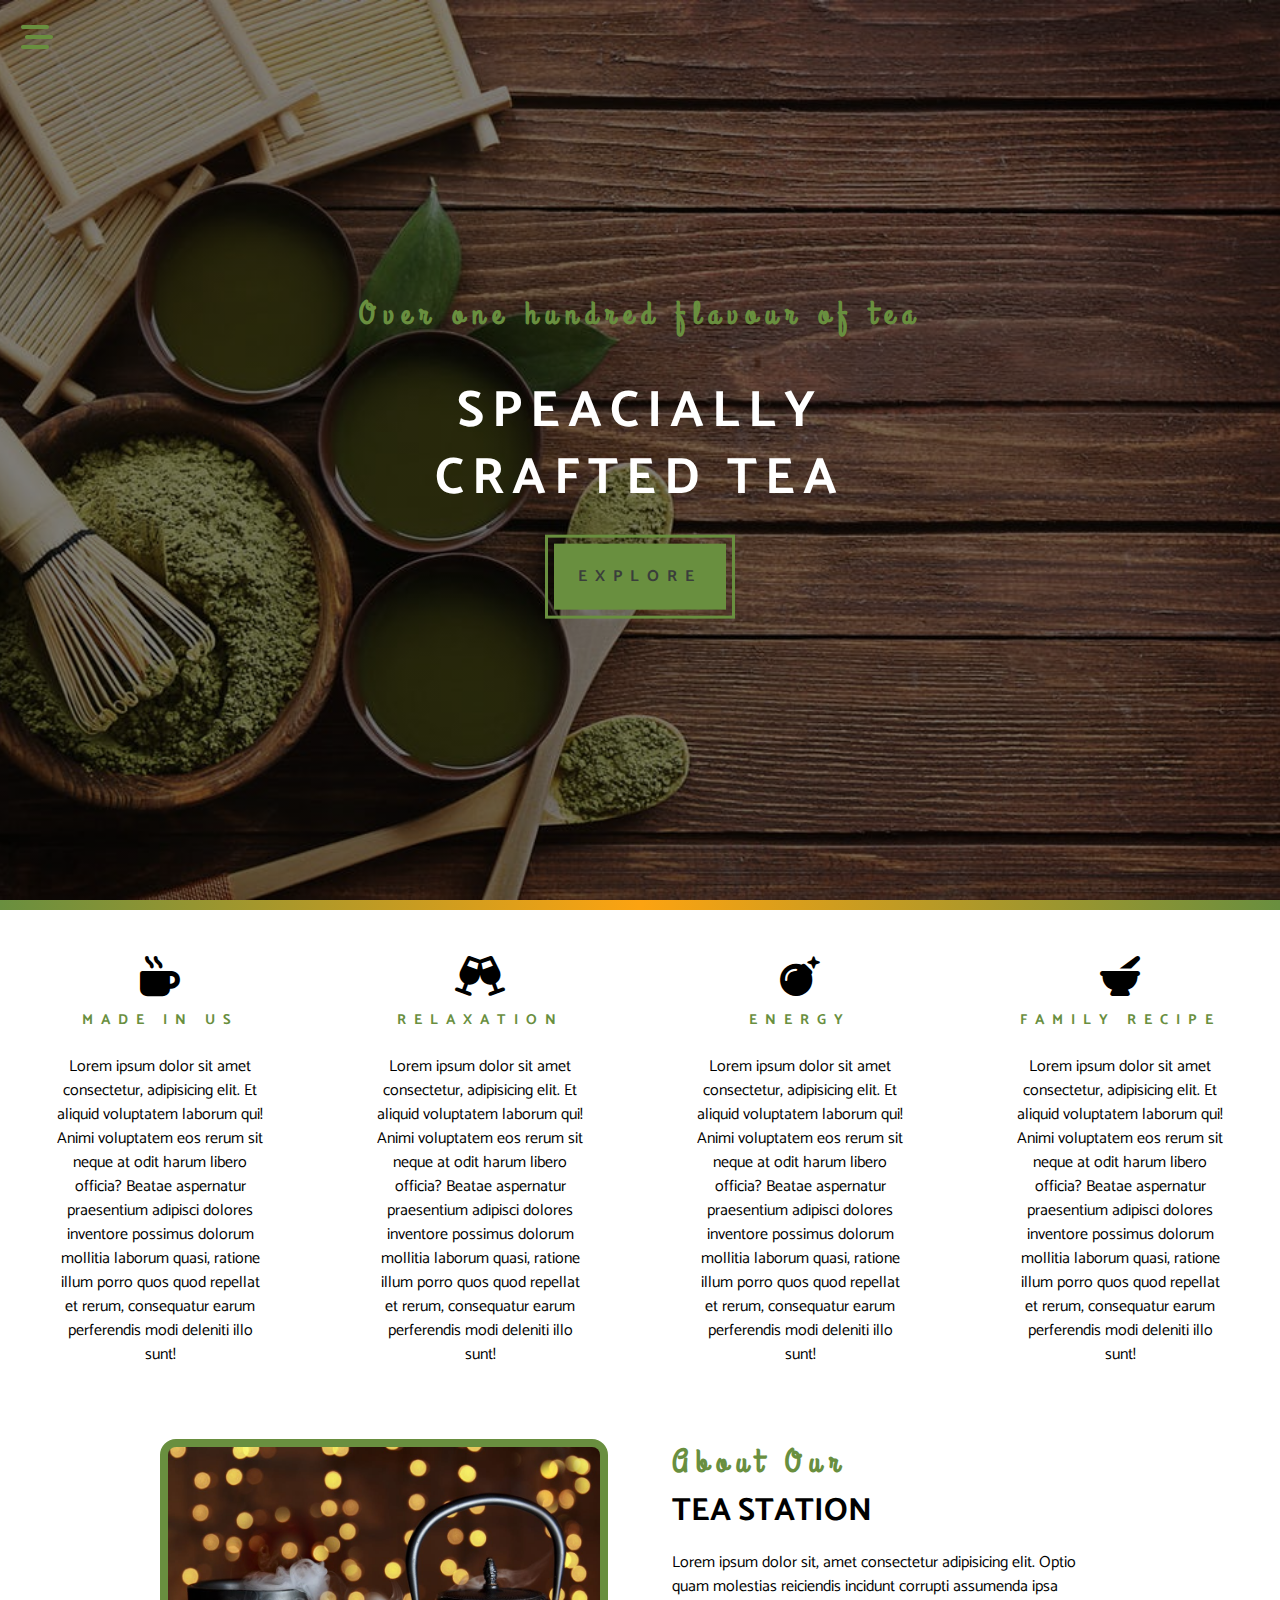
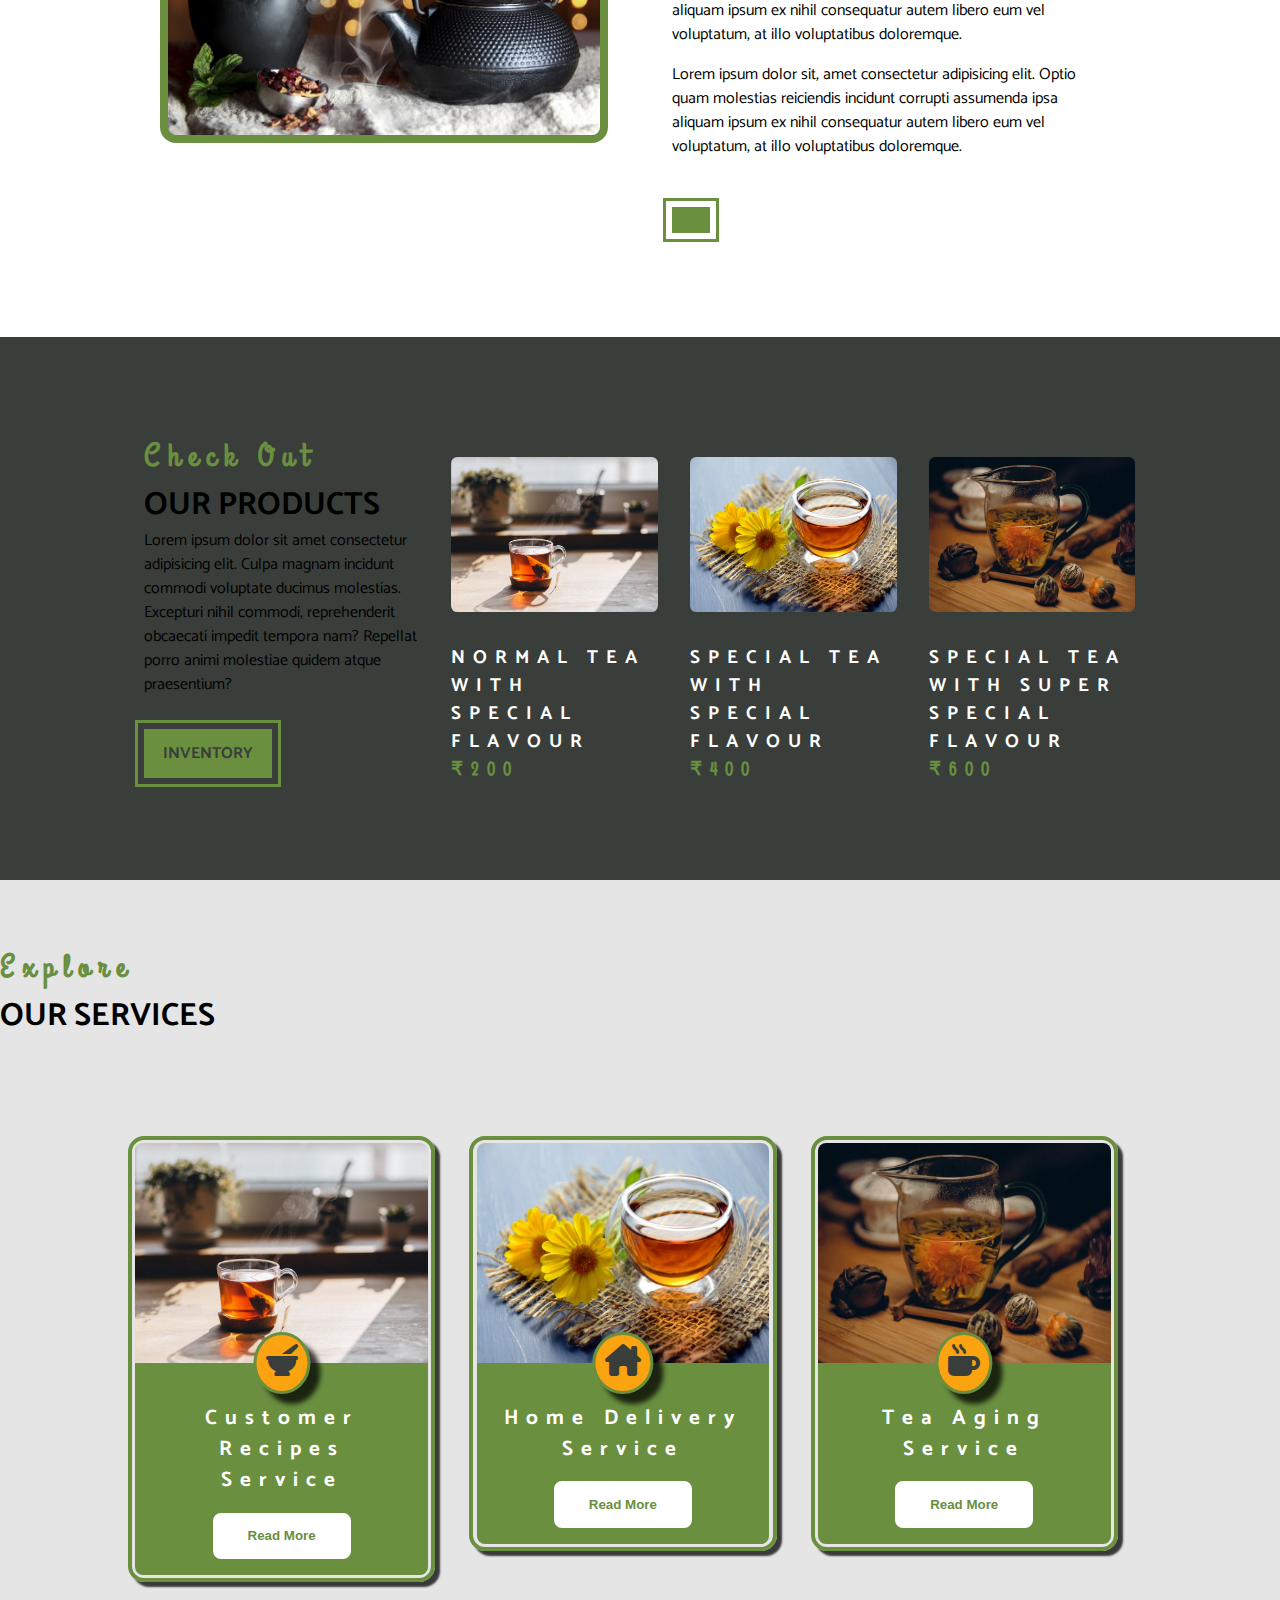
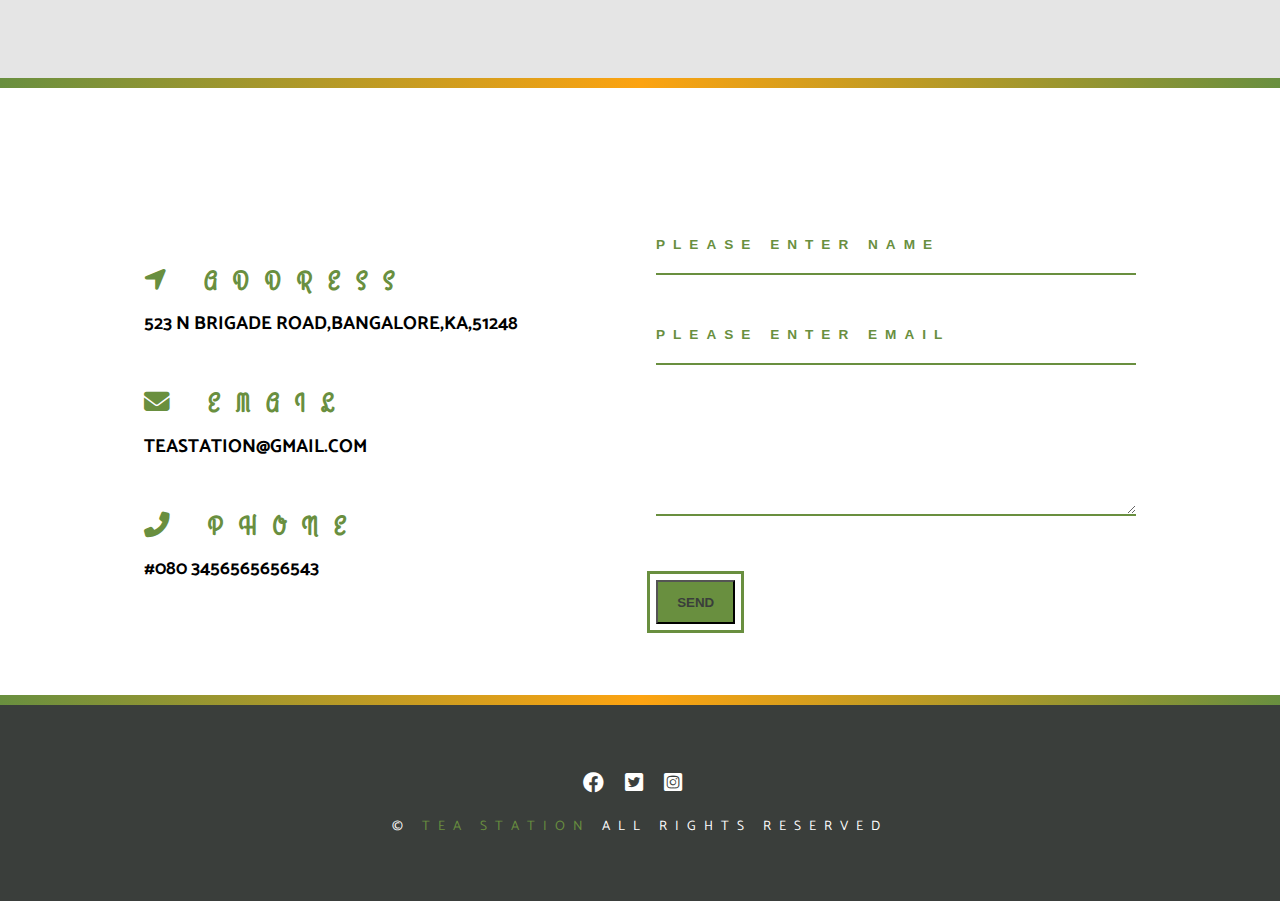
<file: index.html>
<!DOCTYPE html>
<html lang="en">
<head>
    <meta charset="UTF-8">
    <meta http-equiv="X-UA-Compatible" content="IE=edge">
    <meta name="viewport" content="width=device-width, initial-scale=1.0">
    <title>Tea Station</title>
    <!-- styles -->
    <link rel="stylesheet" href="./styles.css">
    <!-- font awesome -->
    <link rel="stylesheet" href="./fontawesome-free-6.2.1-web/css/all.css">
</head>
<body>
    <!-- navigation button -->
    <span class="nav-btn" id="nav-btn">
        <i class="fa-sharp fa-solid fa-bars-staggered"></i>
    </span>

    <!-- navigation bar -->
    <nav class="navbar" id="navbar">
        <div class="navbar-header">
            <span class="nav-close" id="nav-close">
                <i class="fas fa-times"></i>
            </span>
        </div>
        <ul class="nav-items">
            <li><a href="./index.html" class="nav-link">home</a></li>
            <li><a href="./skills.html" class="nav-link">skills</a></li>
            <li><a href="./about.html" class="nav-link">about</a></li>
            <li><a href="./products.html" class="nav-link">products</a></li>
        </ul>
    </nav>
    <!-- header -->
     <header class="header">
        <div class="banner">
            <h3 class="banner-subtitle">Over one hundred flavour of tea</h3>
            <h1 class="banner-title">speacially crafted tea</h1>
            <a href="./skills.html" class="banner-btn">explore</a>
        </div>
     </header>
    
     <!-- end of header -->
     <!-- content-divider -->
     <div class="content-divider"></div>
     <!-- end of content divider -->
     <!-- skills section -->
     <section class="skills clear fix">
        <!-- single skill -->
        <article class="skill">
            <span class="skill-icon">
                 <i class="fas fa-mug-hot"></i>
            </span>
            <h3 class="skills-title">made in us</h3>
            <p class="skill-text">
                Lorem ipsum dolor sit amet consectetur, adipisicing elit. Et aliquid voluptatem laborum 
                qui! Animi voluptatem eos rerum sit neque at odit harum libero officia? Beatae aspernatur 
                praesentium adipisci dolores inventore possimus dolorum mollitia laborum quasi, ratione
                 illum porro quos quod repellat et rerum, consequatur earum perferendis modi deleniti illo sunt!
            </p>
        </article>
        <!-- end single skill -->
         <!-- single skill -->
         <article class="skill">
            <span class="skill-icon">
                <i class="fa-solid fa-champagne-glasses"></i>
            </span>
            <h3 class="skills-title">relaxation</h3>
            <p class="skill-text">
                Lorem ipsum dolor sit amet consectetur, adipisicing elit. Et aliquid voluptatem laborum 
                qui! Animi voluptatem eos rerum sit neque at odit harum libero officia? Beatae aspernatur 
                praesentium adipisci dolores inventore possimus dolorum mollitia laborum quasi, ratione
                 illum porro quos quod repellat et rerum, consequatur earum perferendis modi deleniti illo sunt!
            </p>
        </article>
        <!-- end single skill -->
         <!-- single skill -->
         <article class="skill">
            <span class="skill-icon">
                <i class="fa-sharp fa-solid fa-bomb"></i>
            </span>
            <h3 class="skills-title">energy</h3>
            <p class="skill-text">
                Lorem ipsum dolor sit amet consectetur, adipisicing elit. Et aliquid voluptatem laborum 
                qui! Animi voluptatem eos rerum sit neque at odit harum libero officia? Beatae aspernatur 
                praesentium adipisci dolores inventore possimus dolorum mollitia laborum quasi, ratione
                 illum porro quos quod repellat et rerum, consequatur earum perferendis modi deleniti illo sunt!
            </p>
        </article>
        <!-- end single skill -->
         <!-- single skill -->
         <article class="skill">
            <span class="skill-icon">
                <i class="fa-solid fa-mortar-pestle"></i>
            </span>
            <h3 class="skills-title">family recipe</h3>
            <p class="skill-text">
                Lorem ipsum dolor sit amet consectetur, adipisicing elit. Et aliquid voluptatem laborum 
                qui! Animi voluptatem eos rerum sit neque at odit harum libero officia? Beatae aspernatur 
                praesentium adipisci dolores inventore possimus dolorum mollitia laborum quasi, ratione
                 illum porro quos quod repellat et rerum, consequatur earum perferendis modi deleniti illo sunt!
            </p>
        </article>
        <!-- end single skill -->
     </section>
     <!-- end of skills section -->

     <!-- about -->
     <section class="about">
        <div class="section-center clearfix">
            <!-- first column -->
            <article class="about-img">
                <div class="about-picture-container">
                    <img src="./images/about-bcg.jpg" alt="tea kettle" class="about-picture">
                </div>
            </article>
            <!-- second column -->
            <article class="about-info">
                <!-- section title -->
                <div>
                    <h3 class="section-subtitle">about our</h3>
                    <h2 class="section-title">tea station</h2>
                </div>
                <!-- end section title -->
                <p class="about-text">Lorem ipsum dolor sit, amet consectetur adipisicing elit.
                     Optio quam molestias reiciendis incidunt corrupti assumenda ipsa aliquam ipsum 
                     ex nihil consequatur autem libero eum vel voluptatum,
                      at illo voluptatibus doloremque.</p>
                      <p class="about-text">Lorem ipsum dolor sit, amet consectetur adipisicing elit.
                        Optio quam molestias reiciendis incidunt corrupti assumenda ipsa aliquam ipsum 
                        ex nihil consequatur autem libero eum vel voluptatum,
                         at illo voluptatibus doloremque.</p>
                         <a href="./about.html" class="main-btn"></a>
            </article>
        </div>
     </section>
     <!-- end of about -->
     <!-- products -->
     <section class="products">
        <div class="section-center clearfix">
            <!-- product info -->
            <article class="products-info">
                <!-- section title -->
                <div>
                    <h3 class="section-subtitle">check out</h3>
                    <h2 class="section-title text-while">our products</h2>
                </div>
                <!-- end section title -->
                <p class="production-text">Lorem ipsum dolor sit amet consectetur adipisicing elit. Culpa magnam incidunt 
                    commodi voluptate ducimus molestias. Excepturi nihil commodi, reprehenderit obcaecati impedit tempora nam? 
                    Repellat porro animi molestiae quidem atque praesentium?</p>
                    <a href="./products.html" class="main-btn">inventory</a>
            </article>
            <!-- product inventory -->
            <article class="products-inventory clearfix">
                <!-- single product -->
                <article class="product">
                    <img src="./images/product-1.jpg" alt="product-1" class="product-img"/>
                    <h3 class="product-title">normal tea with special flavour</h3>
                    <h3 class="product-price">&#8377;200</h3>
                </article>
                <!-- end of single product -->
                <!-- single product -->
                <article class="product">
                    <img src="./images/product-2.jpg" alt="product-2" class="product-img"/>
                    <h3 class="product-title">special tea with special flavour</h3>
                    <h3 class="product-price">&#8377;400</h3>
                </article>
                <!-- end of single product -->
                <!-- single product -->
                <article class="product">
                    <img src="./images/product-3.jpg" alt="product-3" class="product-img"/>
                    <h3 class="product-title">special tea with super special flavour</h3>
                    <h3 class="product-price">&#8377;600</h3>
                </article>
                <!-- end of single product -->
            </article>
        </div>
     </section>
     <!-- end of products -->
     <!-- services -->
     <section class="services">
        <!-- section title -->
        <div class="services-title text center">
            <h3 class="section-subtitle">explore</h3>
            <h2 class="section-title">our services</h2>
        </div>
        <!-- end of section title -->
        <div class="section-center clearfix">
            <!-- single card -->
            <article class="service-card">
                <!-- img container -->
                <div class="service-img-container">
                    <!-- img -->
                    <img src="./images/product-1.jpg" alt="single service" class="service-img"/>
                    <!-- service icon -->
                    <span class="service-icon">
                        <i class="fa-sharp fa-solid fa-mortar-pestle"></i>
                    </span>
                </div>
                <!-- service info -->
                <div class="service-info">
                    <h4>customer recipes</h4>
                    <h4>service</h4>
                    <button type="button" class="service-btn">read more</button>
                </div>
            </article>
            <!-- end of single card -->
            <!-- single card -->
            <article class="service-card">
                <!-- img container -->
                <div class="service-img-container">
                    <!-- img -->
                    <img src="./images/product-2.jpg" alt="product-2" class="service-img"/>
                    <!-- service icon -->
                    <span class="service-icon">
                        <i class="fa-sharp fa-solid fa-house-chimney"></i>
                    </span>
                </div>
                <!-- service info -->
                <div class="service-info">
                    <h4>home delivery</h4>
                    <h4>service</h4>
                    <button type="button" class="service-btn">read more</button>
                </div>
            </article>
            <!-- end of single card -->
            <!-- single card -->
            <article class="service-card">
                <!-- img container -->
                <div class="service-img-container">
                    <!-- img -->
                    <img src="./images/product-3.jpg" alt="product-3" class="service-img"/>
                    <!-- service icon -->
                    <span class="service-icon">
                        <i class="fa-sharp fa-solid fa-mug-hot"></i>
                    </span>
                </div>
                <!-- service info -->
                <div class="service-info">
                    <h4>tea aging</h4>
                    <h4>service</h4>
                    <button type="button" class="service-btn">read more</button>
                </div>
            </article>
            <!-- end of single card -->
        </div>
     </section>
     <!-- end of services -->

     <!-- content-divider -->
     <div class="content-divider"></div>
     <!-- end of content-divider -->
     <!-- contact -->
     <section class="contact">
        <div class="section-center clearfix">
            <!-- contact info -->
            <article class="contact-info">
                <!-- contact item -->
                <div class="contact-item">
                <h3 class="contact-title">
                    <span class="contact-icon">
                        <i class="fa-sharp fa-solid fa-location-arrow"></i>
                      </span>
                       address
                    </h3>
                    <h3 class="contact-text">
                    523 N Brigade road,Bangalore,KA,51248
                </h3>
            </div>
                <!-- end of contact item -->
                <!-- contact item -->
                <div class="contact-item">
                <h3 class="contact-title">
                    <span class="contact-icon">
                        <i class="fa-sharp fa-solid fa-envelope"></i>
                      </span>
                       email
                    </h3>
                    <h3 class="contact-text">
                    teastation@gmail.com
                </h3>
            </div>
                <!-- end of contact item -->
                <!-- contact item -->
                <div class="contact-item">
                <h3 class="contact-title">
                    <span class="contact-icon">
                        <i class="fa-sharp fa-solid fa-phone-flip"></i>
                      </span>
                       phone
                    </h3>
                    <h3 class="contact-text">
                    #080 3456565656543
                </h3>
            </div>
            <!-- end of contact item -->
            </article>
            <!-- contact form -->
            <article class="contact-form">
                <form action="https://formspree.io/f/moqzjeor" method="POST" class="form-group">
                <input type="text" name="name" placeholder="please enter name" class="form-control">
                <input type="email" name="name" placeholder="please enter email" class="form-control">
                <textarea name="message" rows="5" class="form-control"></textarea>
                <button class="main-btn">send</button>
                </form>
            </article>
        </div>
     </section>
     <!-- end of contact -->
     <!-- content divider -->
     <div class="content-divider"></div>
     <!-- end of content divider -->
     <!-- footer section -->
     <footer class="footer">
        <div class="section-center">
            <div class="social-icons">
                <!-- social icons -->
                <a href="#" class="social-icon">
                <i class="fa-brands fa-facebook"></i>
               </a>
                <!-- social icons -->
                <a href="#" class="social-icon">
                    <i class="fa-brands fa-square-twitter"></i>
               </a>
                <!-- social icons -->
                <a href="#" class="social-icon">
                    <i class="fa-brands fa-square-instagram"></i>
               </a>
               <!-- end of social icon -->
            </div>
            <p class="footer-text">
                &COPY; <span class="text-primary">tea station</span> all rights reserved
            </p>
        </div>
     </footer>
     <script src="./app.js"></script>
</body>
</html>
</file>
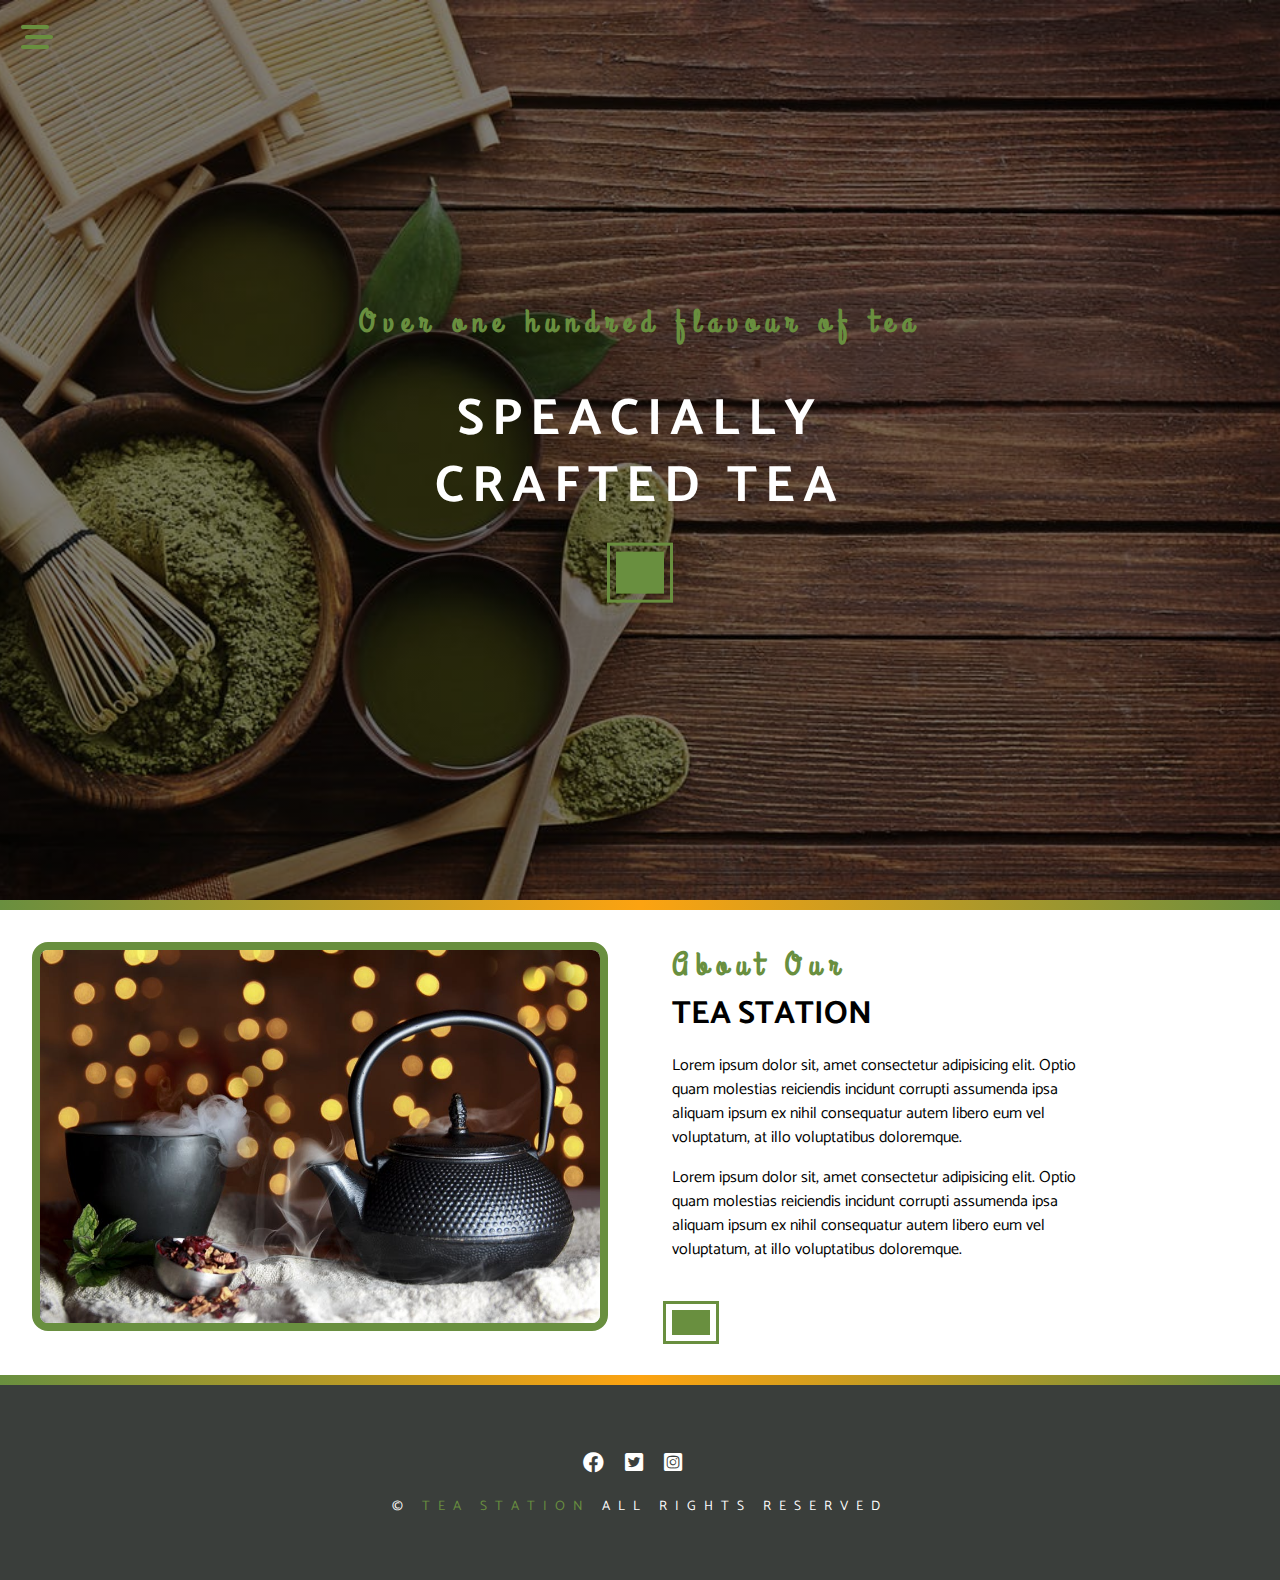
<file: about.html>
<!DOCTYPE html>
<html lang="en">
<head>
    <meta charset="UTF-8">
    <meta http-equiv="X-UA-Compatible" content="IE=edge">
    <meta name="viewport" content="width=device-width, initial-scale=1.0">
    <title>About Us</title>
    <link rel="stylesheet" href="./styles.css">
    <!-- font awesome -->
    <link rel="stylesheet" href="./fontawesome-free-6.2.1-web/css/all.css">
</head>
<body>
    <!-- navigation button -->
    <span class="nav-btn" id="nav-btn">
        <i class="fa-sharp fa-solid fa-bars-staggered"></i>
    </span>

    <!-- navigation bar -->
    <nav class="navbar" id="navbar">
        <div class="navbar-header">
            <span class="nav-close" id="nav-close">
                <i class="fas fa-times"></i>
            </span>
        </div>
        <ul class="nav-items">
            <li><a href="./index.html" class="nav-link">home</a></li>
            <li><a href="./skills.html" class="nav-link">skills</a></li>
            <li><a href="./about.html" class="nav-link">about</a></li>
            <li><a href="./products.html" class="nav-link">products</a></li>
        </ul>
    </nav>
    <!-- header -->
     <header class="header">
        <div class="banner">
            <h3 class="banner-subtitle">Over one hundred flavour of tea</h3>
            <h1 class="banner-title">speacially crafted tea</h1>
            <a href="./skills.html" class="banner-btn"></a>
        </div>
     </header>
    

     <!-- end of header -->
     <!-- content-divider -->
     <div class="content-divider"></div>
     <!-- end of content divider -->
     <!-- about -->
     <section class="about">
        <div class="section-centre clearfix">
            <!-- first column -->
            <article class="about-img">
                <div class="about-picture-container">
                    <img src="./images/about-bcg.jpg" alt="tea kettle" class="about-picture">
                </div>
            </article>
            <!-- second column -->
            <article class="about-info">
                <!-- section title -->
                <div>
                    <h3 class="section-subtitle">about our</h3>
                    <h2 class="section-title">tea station</h2>
                </div>
                <!-- end section title -->
                <p class="about-text">Lorem ipsum dolor sit, amet consectetur adipisicing elit.
                     Optio quam molestias reiciendis incidunt corrupti assumenda ipsa aliquam ipsum 
                     ex nihil consequatur autem libero eum vel voluptatum,
                      at illo voluptatibus doloremque.</p>
                      <p class="about-text">Lorem ipsum dolor sit, amet consectetur adipisicing elit.
                        Optio quam molestias reiciendis incidunt corrupti assumenda ipsa aliquam ipsum 
                        ex nihil consequatur autem libero eum vel voluptatum,
                         at illo voluptatibus doloremque.</p>
                         <a href="./about.html" class="main-btn"></a>
            </article>
        </div>
     </section>
     <!-- end of about -->

     <!-- content divider -->
     <div class="content-divider"></div>
     <!-- end of content divider -->
     <!-- footer section -->
     <footer class="footer">
        <div class="section-center">
            <div class="social-icons">
                <!-- social icons -->
                <a href="#" class="social-icon">
                <i class="fa-brands fa-facebook"></i>
               </a>
                <!-- social icons -->
                <a href="#" class="social-icon">
                    <i class="fa-brands fa-square-twitter"></i>
               </a>
                <!-- social icons -->
                <a href="#" class="social-icon">
                    <i class="fa-brands fa-square-instagram"></i>
               </a>
               <!-- end of social icon -->
            </div>
            <p class="footer-text">
                &COPY; <span class="text-primary">tea station</span> all rights reserved
            </p>
        </div>
     </footer>
     <script src="./app.js"></script>
</body>
</html>
</file>
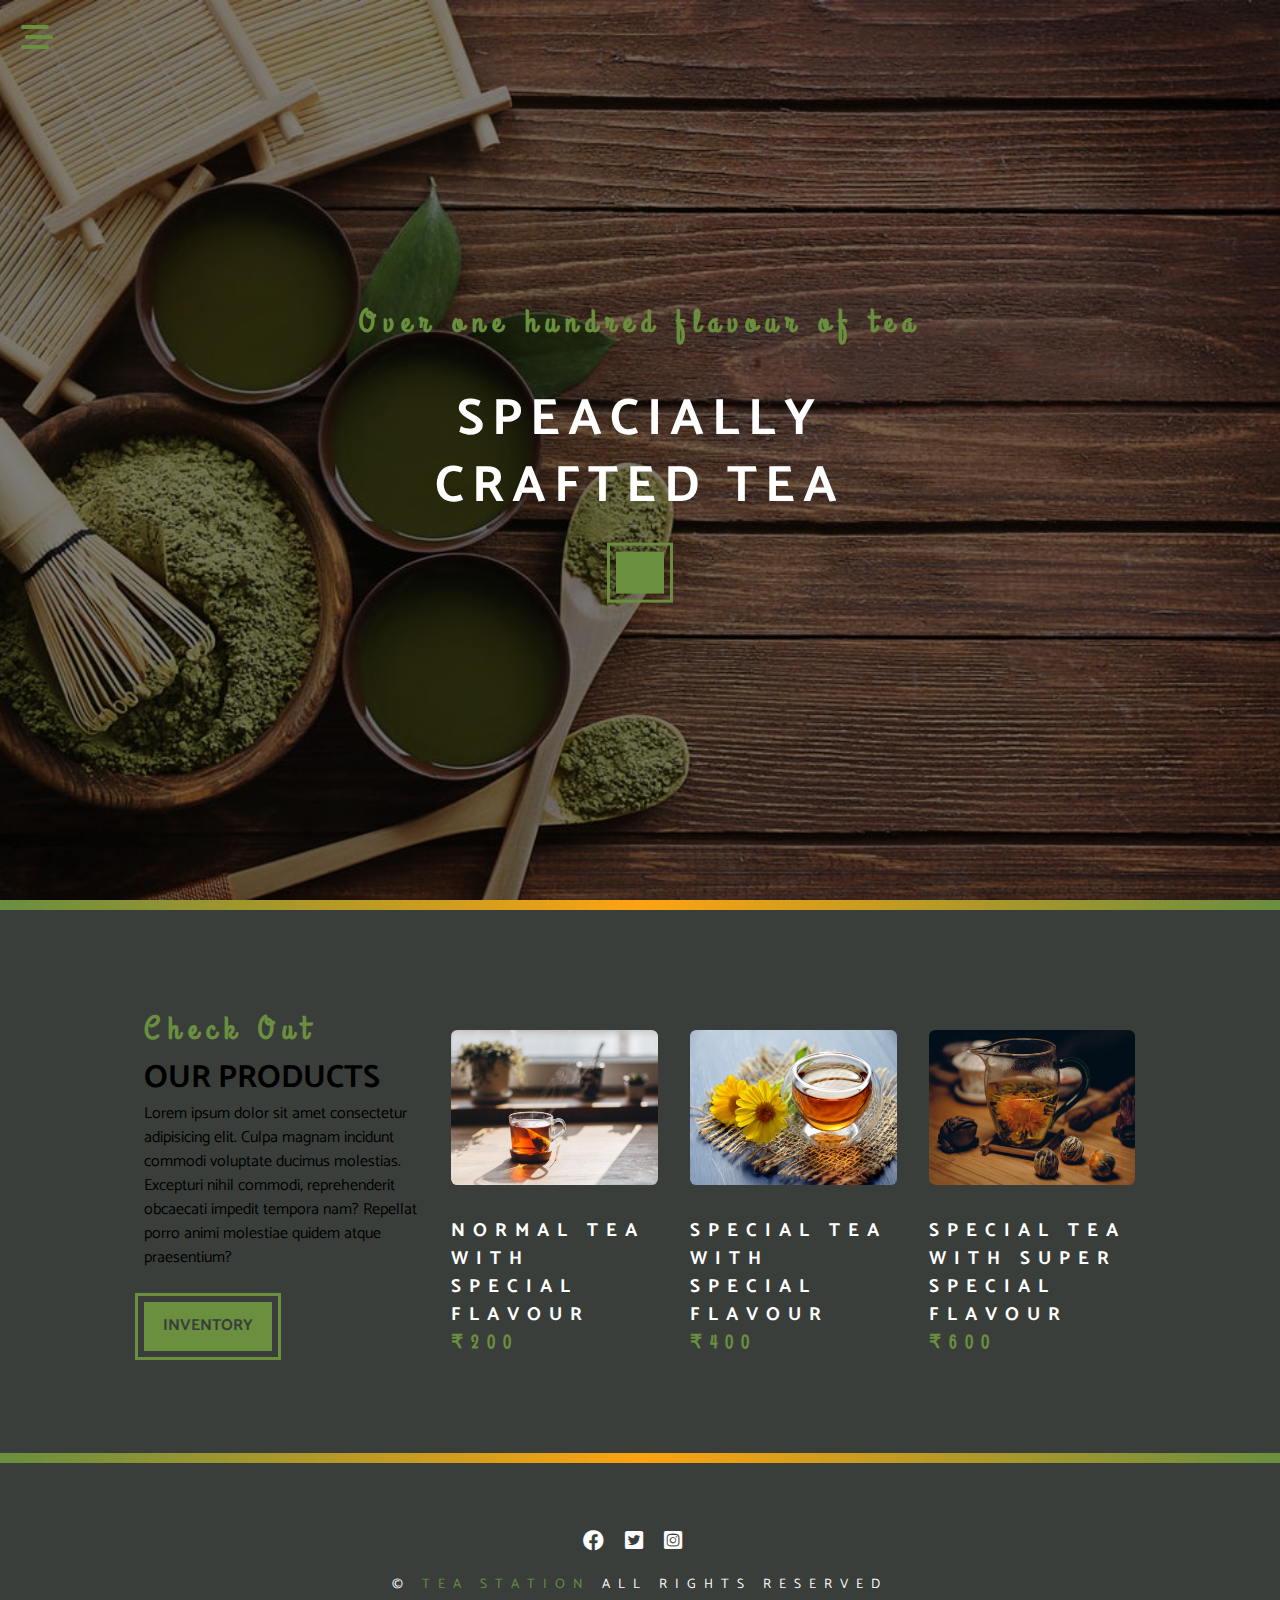
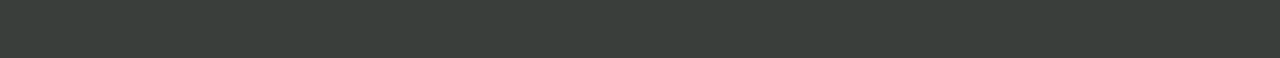
<file: products.html>
<!DOCTYPE html>
<html lang="en">
<head>
    <meta charset="UTF-8">
    <meta http-equiv="X-UA-Compatible" content="IE=edge">
    <meta name="viewport" content="width=device-width, initial-scale=1.0">
    <title>Our products</title>
    <link rel="stylesheet" href="./styles.css">
    <!-- font awesome -->
    <link rel="stylesheet" href="./fontawesome-free-6.2.1-web/css/all.css">
</head>
<body>
    <!-- navigation button -->
    <span class="nav-btn" id="nav-btn">
        <i class="fa-sharp fa-solid fa-bars-staggered"></i>
    </span>

    <!-- navigation bar -->
    <nav class="navbar" id="navbar">
        <div class="navbar-header">
            <span class="nav-close" id="nav-close">
                <i class="fas fa-times"></i>
            </span>
        </div>
        <ul class="nav-items">
            <li><a href="./index.html" class="nav-link">home</a></li>
            <li><a href="./skills.html" class="nav-link">skills</a></li>
            <li><a href="./about.html" class="nav-link">about</a></li>
            <li><a href="./products.html" class="nav-link">products</a></li>
        </ul>
    </nav>
    <!-- header -->
     <header class="header">
        <div class="banner">
            <h3 class="banner-subtitle">Over one hundred flavour of tea</h3>
            <h1 class="banner-title">speacially crafted tea</h1>
            <a href="./skills.html" class="banner-btn"></a>
        </div>
     </header>
    

     <!-- end of header -->
     <!-- content-divider -->
     <div class="content-divider"></div>
     <!-- end of content divider -->
          <!-- products -->
          <section class="products">
            <div class="section-center clearfix">
                <!-- product info -->
                <article class="products-info">
                    <div>
                        <h3 class="section-subtitle">check out</h3>
                        <h2 class="section-title text-while">our products</h2>
                    </div>
                    <!-- end section title -->
                    <p class="production-text">Lorem ipsum dolor sit amet consectetur adipisicing elit. Culpa magnam incidunt 
                        commodi voluptate ducimus molestias. Excepturi nihil commodi, reprehenderit obcaecati impedit tempora nam? 
                        Repellat porro animi molestiae quidem atque praesentium?</p>
                        <a href="./products.html" class="main-btn">inventory</a>
                </article>
                <!-- product inventory -->
                <article class="products-inventory clearfix">
                    <!-- single product -->
                    <article class="product">
                        <img src="./images/product-1.jpg" alt="product-1" class="product-img"/>
                        <h3 class="product-title">normal tea with special flavour</h3>
                        <h3 class="product-price">&#8377;200</h3>
                    </article>
                    <!-- end of single product -->
                    <!-- single product -->
                    <article class="product">
                        <img src="./images/product-2.jpg" alt="product-2" class="product-img"/>
                        <h3 class="product-title">special tea with special flavour</h3>
                        <h3 class="product-price">&#8377;400</h3>
                    </article>
                    <!-- end of single product -->
                    <!-- single product -->
                    <article class="product">
                        <img src="./images/product-3.jpg" alt="product-3" class="product-img"/>
                        <h3 class="product-title">special tea with super special flavour</h3>
                        <h3 class="product-price">&#8377;600</h3>
                    </article>
                    <!-- end of single product -->
                </article>
            </div>
         </section>
         <!-- end of products -->

         <!-- content divider -->
         <div class="content-divider"></div>
         <!-- end of content divider -->
         <!-- footer section -->
     <footer class="footer">
        <div class="section-center">
            <div class="social-icons">
                <!-- social icons -->
                <a href="#" class="social-icon">
                <i class="fa-brands fa-facebook"></i>
               </a>
                <!-- social icons -->
                <a href="#" class="social-icon">
                    <i class="fa-brands fa-square-twitter"></i>
               </a>
                <!-- social icons -->
                <a href="#" class="social-icon">
                    <i class="fa-brands fa-square-instagram"></i>
               </a>
               <!-- end of social icon -->
            </div>
            <p class="footer-text">
                &COPY; <span class="text-primary">tea station</span> all rights reserved
            </p>
        </div>
     </footer>
     <script src="./app.js"></script>
</body>
</html>
</file>
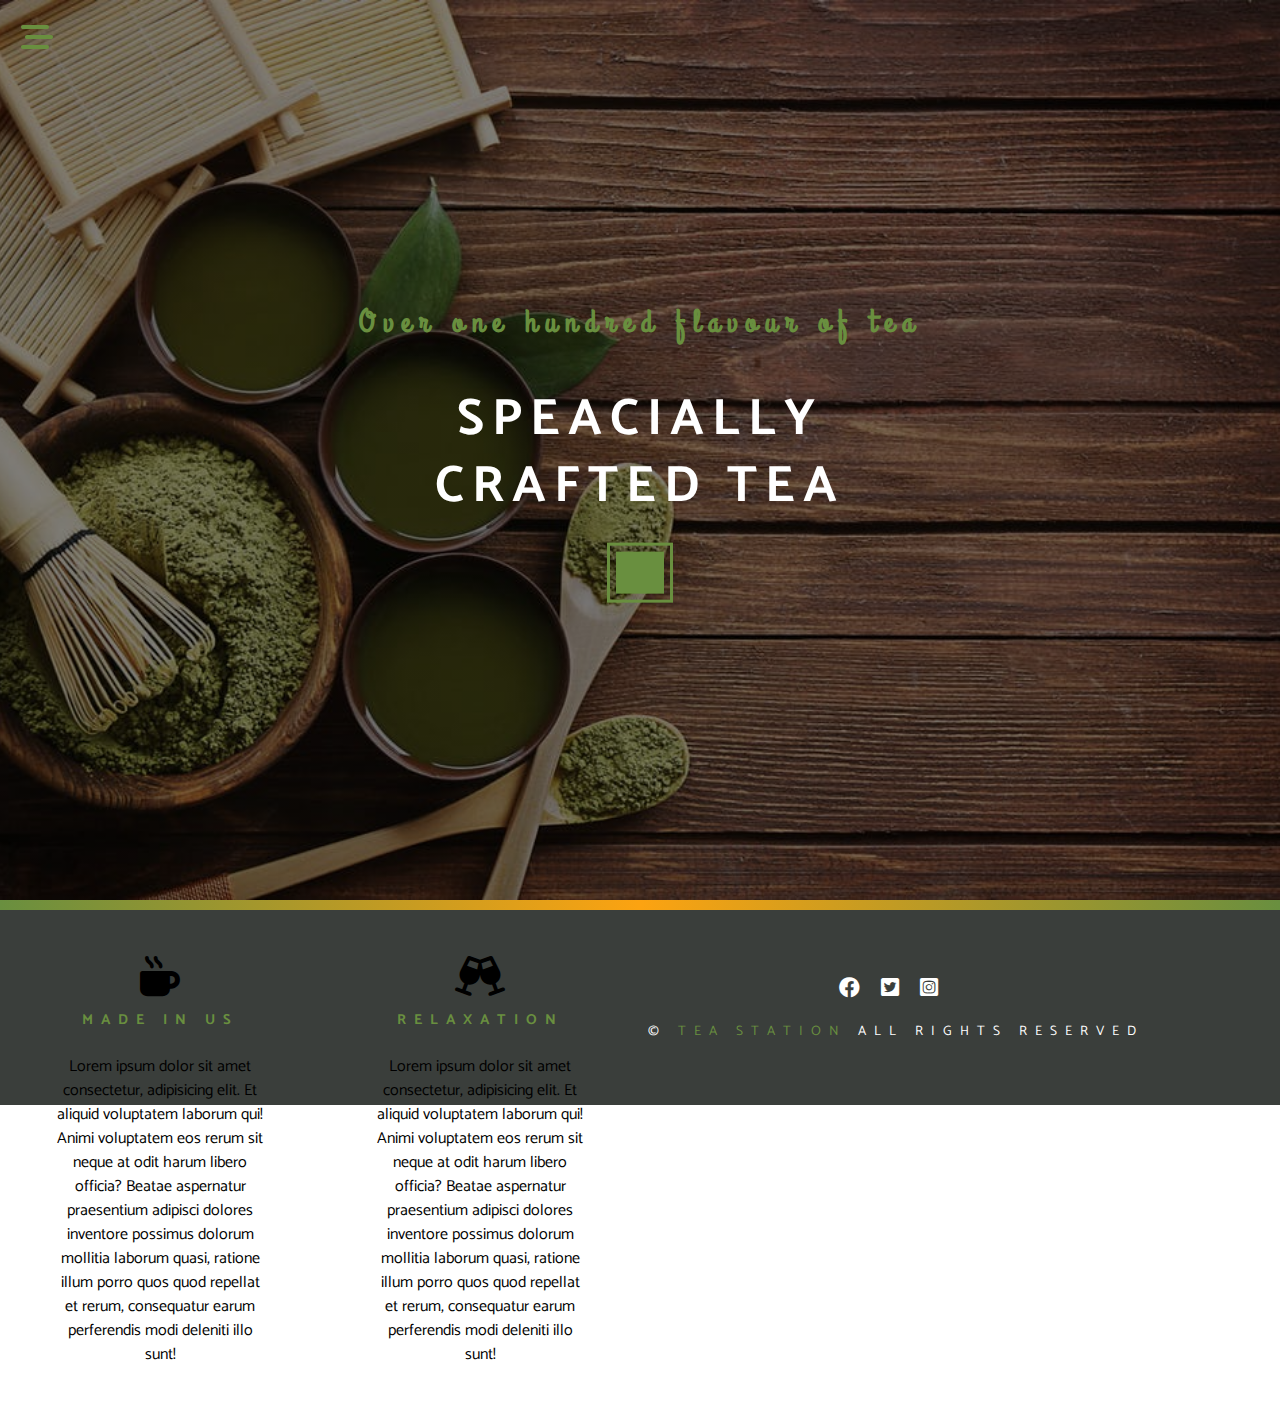
<file: skills.html>
<!DOCTYPE html>
<html lang="en">
<head>
    <meta charset="UTF-8">
    <meta http-equiv="X-UA-Compatible" content="IE=edge">
    <meta name="viewport" content="width=device-width, initial-scale=1.0">
    <title>Our skills</title>
    <link rel="stylesheet" href="./styles.css">
    <!-- font awesome -->
    <link rel="stylesheet" href="./fontawesome-free-6.2.1-web/css/all.css">
</head>
<body>
    <!-- navigation button -->
    <span class="nav-btn" id="nav-btn">
        <i class="fa-sharp fa-solid fa-bars-staggered"></i>
    </span>

    <!-- navigation bar -->
    <nav class="navbar" id="navbar">
        <div class="navbar-header">
            <span class="nav-close" id="nav-close">
                <i class="fas fa-times"></i>
            </span>
        </div>
        <ul class="nav-items">
            <li><a href="./index.html" class="nav-link">home</a></li>
            <li><a href="./skills.html" class="nav-link">skills</a></li>
            <li><a href="./about.html" class="nav-link">about</a></li>
            <li><a href="./products.html" class="nav-link">products</a></li>
        </ul>
    </nav>
    <!-- header -->
     <header class="header">
        <div class="banner">
            <h3 class="banner-subtitle">Over one hundred flavour of tea</h3>
            <h1 class="banner-title">speacially crafted tea</h1>
            <a href="./skills.html" class="banner-btn"></a>
        </div>
     </header>
    

     <!-- end of header -->
     <!-- content divider -->
     <div class="content-divider"></div>
     <!-- end of content divider -->
     <!-- skills section -->
     <section class="skills clear fix">
        <!-- single skill -->
        <article class="skill">
            <span class="skill-icon">
                 <i class="fas fa-mug-hot"></i>
            </span>
            <h3 class="skills-title">made in us</h3>
            <p class="skill-text">
                Lorem ipsum dolor sit amet consectetur, adipisicing elit. Et aliquid voluptatem laborum 
                qui! Animi voluptatem eos rerum sit neque at odit harum libero officia? Beatae aspernatur 
                praesentium adipisci dolores inventore possimus dolorum mollitia laborum quasi, ratione
                 illum porro quos quod repellat et rerum, consequatur earum perferendis modi deleniti illo sunt!
            </p>
        </article>
        <!-- end single skill -->
         <!-- single skill -->
         <article class="skill">
            <span class="skill-icon">
                <i class="fa-solid fa-champagne-glasses"></i>
            </span>
            <h3 class="skills-title">relaxation</h3>
            <p class="skill-text">
                Lorem ipsum dolor sit amet consectetur, adipisicing elit. Et aliquid voluptatem laborum 
                qui! Animi voluptatem eos rerum sit neque at odit harum libero officia? Beatae aspernatur 
                praesentium adipisci dolores inventore possimus dolorum mollitia laborum quasi, ratione
                 illum porro quos quod repellat et rerum, consequatur earum perferendis modi deleniti illo sunt!
            </p>
        </article>
        <!-- end single skill -->
        <!-- footer section -->
     <footer class="footer">
        <div class="section-center">
            <div class="social-icons">
                <!-- social icons -->
                <a href="#" class="social-icon">
                <i class="fa-brands fa-facebook"></i>
               </a>
                <!-- social icons -->
                <a href="#" class="social-icon">
                    <i class="fa-brands fa-square-twitter"></i>
               </a>
                <!-- social icons -->
                <a href="#" class="social-icon">
                    <i class="fa-brands fa-square-instagram"></i>
               </a>
               <!-- end of social icon -->
            </div>
            <p class="footer-text">
                &COPY; <span class="text-primary">tea station</span> all rights reserved
            </p>
        </div>
     </footer>
     <script src="./app.js"></script>
</body>
</html>
</file>
<file: styles.css>
@import url('https://fonts.googleapis.com/css2?family=Catamaran&family=Grand+Hotel&display=swap');

*
{
    margin: 0;
    padding: 0;
    box-sizing: border-box;
}

:root
{
    --slantedText: 'Grand Hotel', cursive;
    --headingFont: 'Catamaran', sans-serif;
    --primaryColor: #698f3f;
    --secondaryColor: #fca311;
    --mainDark: #3a3e3b;
    --mainWhite: #fff;
    --mainGrey: #e5e5e5;
    --mainTransition: all 0.3s ease-in-out;
    --letterSpacing: 0.5rem
}

body
{
    font-family: var(--headingFont);
    line-height: 1.5;
}

a
{
    text-decoration: none;
}

.text-white
{
    color: var(--mainWhite);
}

.text-center
{
    text-align: center;
}

.text-primary
{
    color: var(--primaryColor);
}

/* clearfix */
.clearfix::after,
.cleafix::before
{
    content: "";
    clear: both;
    display: table;
}

/* globals */
.section-center
{
    padding: 4rem 0;
    width: 80vw;
    max-width: 1170px;
    margin: auto;
}

.section-subtitle
{
    font-size: 2rem;
    font-family: var(--slantedText);
    letter-spacing: var(--letterSpacing);
    text-transform: capitalize;
    color: var(--primaryColor);
}

.section-title
{
    font-size: 2rem;
    text-transform: uppercase;
}

.nav-btn
{
    position: fixed;
    z-index: 1;
    top: 0;
    left: 0;
    color: var(--primaryColor);
    margin: 1rem 1.3rem;
    font-size: 2rem;
    animation: bounce 2s ease-in-out infinite;
    cursor: pointer;
}

@keyframes bounce
{
    0%
    {
        transform: scale(1);
    }
    50%
    {
        transform: scale(1.5);
    } 
    100%
    {
        transform: scale(1);
    }   
}

.navbar
{
    position: fixed;
    top: 0;
    left: 0;
    right: 0;
    bottom: 0;
    z-index: 2;
    background: var(--mainGrey);
    padding-top: 1rem;
    padding-left: 2rem;
    transition: var(--mainTransition);
    /* transform */
    transform: translateX(-100%);
}

.showNav
{
    transform: translateX(0);
}

.nav-close
{
    font-size: 2rem;
    cursor: pointer;
}

.nav-items
{
    list-style-type: none;
}

.nav-link
{
    display: block;
    font-size: 2rem;
    text-transform: uppercase;
    color: var(--primaryColor);
    transition: var(--mainTransition);
}

.nav-link:hover
{
    color: var(--mainDark);
    padding-left: 0.5rem;
}

@media screen and (min-width: 768px)
{
    .navbar
    {
        width: 30vw;
        max-width: 20rem;
    }
}

.header
{
    min-height: 100vh;
    background: linear-gradient(rgba(0, 0, 0, 0.5), rgba(0, 0, 0, 0.5)), url("./images/main-bcg.jpg") center/cover no-repeat fixed;
}

/* banner */
.banner
{
    position: absolute;
    top: 50%;
    left: 50%;
    text-align: center;
    transform: translate(-50%, -50%);
    letter-spacing: var(--letterSpacing);
}

.banner-subtitle
{
    font-size: 2rem;
    font-family: var(--slantedText);
    color: var(--primaryColor);
    /* animation */
    animation: slideFromRight 5s ease-in-out;

}

@keyframes slideFromRight
{
    0%
    {
        transform: translateX(1000px);
    } 
    
    50%
    {
        transform: translateX(-200px);
    }  

    75%
    {
        transform: translateX(50px);
    } 

    100%
    {
        transform: translateX(0px);
    } 
}

.banner-title
{
    text-transform: uppercase;
    font-size: 3.2rem;
    color: var(--mainWhite);
    margin-top: 2.5rem;
    line-height: 1.3;
    /* animation */
    animation: slideFromLeft 5s ease-in-out;;
}

@keyframes slideFromLeft
{
    0%
    {
        transform: translateX(-1000px);
    } 
    
    50%
    {
        transform: translateX(200px);
    }  

    75%
    {
        transform: translateX(-50px);
    } 

    100%
    {
        transform: translateX(0px);
    } 
}

.main-btn, .banner-btn
{
    display: inline-block;
    background: var(--primaryColor);
    text-transform: uppercase;
    padding: 0.8rem 1.2rem;
    color: var(--mainDark);
    font-weight: bolder;
    outline: 0.2rem solid var(--primaryColor);
    outline-offset: 6px;
    cursor: pointer;
    margin-top: 2rem;
    transition: var(--mainTransition);
}

.banner-btn
{
    padding: 1.3rem 1.5rem;
    /* animation */
    animation: show 5s ease-in-out;
}


.main-btn:hover,
.banner-btn:hover
{
    color: var(--mainWhite);
    opacity: 0.8;
}

@keyframes show
{
    0%
    {
        transform: scale(2);
        opacity: 0;
    } 
    50%
    {
        transform: scale(1.5);
        opacity: 0.5;
    } 
    100%
    {
        transform: scale(1);
        opacity: 1;
    }     
}
/* end of header */
.content-divider
{
    height: 0.6rem;
    background: linear-gradient(to left, var(--primaryColor),var(--secondaryColor),var(--primaryColor));
}
/* end of content divider */
/* skills */
.skills
{
    background: var(--mainGrey);
}

.skill
{
    padding: 2.5rem 0;
    text-align: center;
    transition: var(--mainTransition);
}

.skill-icon
{
    font-size: 2.5rem;
    /* margin-bottom: 1.5rem; */
    transition: var(--mainTransition);
    display: inline-block;
}

.skills-title
{
    font-size: 0.9rem;
    font-weight: bolder;
    text-transform: uppercase;
    letter-spacing: var(--letterSpacing);
    margin-bottom: 1.5rem;
    color: var(--primaryColor);
    transition: var(--mainTransition);
}

.skill-text
{
    max-width: 13rem;
    margin: 0 auto;
}

.skill:hover
{
    background: var(--primaryColor);
}

.skill:hover .skills-title
{
    color: var(--mainWhite);
}

.skill:hover .skill-icon
{
    transform: translateY(-5px);
}

@media screen and (min-width: 576px)
{
    .skill
    {
        float: left;
        width: 50%;
    }
}

@media screen and (min-width: 1200px)
{
    .skill
    {
        width: 25%;
    }
}

/* end of skills */
/* about */
.about-img,
.about-info
{
    padding: 2rem 0;
}

.about-picture-container
{
    background: var(--primaryColor);
    border: 0.5rem solid var(--primaryColor);
    border-radius: 1rem;
    /* overflow */
    overflow: hidden;
}

.about-picture
{
    width: 100%;
    display: block;
    transition: var(--mainTransition);
}

.about-picture-container:hover .about-picture
{
    opacity: 0.5;
    transform: scale(1.2);
}

.about-text
{
    margin: 1rem 0;
    max-width: 26rem;
}

@media screen and (min-width: 992px)
{
    .about-img,
    .about-info
    {
        float: left;
        width: 50%;
        padding: 2rem;
    }
}

/* end of about */
/* products */

.products
{
    background: var(--mainDark);
}

.products-info,
.products-inventory
{
    padding: 2rem 0;
}

.product-img
{
    width: 100%;
    display: block;
    border-radius: 0.4rem;
    margin-bottom: 2rem;
}

.product-title
{
    color: var(--mainWhite);
    text-transform: uppercase;
    letter-spacing: var(--letterSpacing);
}

.product-price
{
    color: var(--primaryColor);
    letter-spacing: var(--letterSpacing);
    font-family: var(--slantedText);
}

@media screen and (min-width: 768px)
{
    .product
    {
        float: left;
        width: 50%;
        padding: 2rem 1rem;
    }
    .products-info
    {
        padding: 2rem 1rem;
    }
}

@media screen and (min-width: 992px)
{
    .product
    {
        width: 33.3%;
    }
}

@media screen and (min-width: 1200px)
{
    .products-info
    {
        float: left;
        width: 30%;
    }

    .product
    {
        padding: 1.5rem 1rem 0 1rem;
    }

    .products-inventory
    {
        float: left;
        width: 70%;
    }
}

/* end of products */
/* services */
.services
{
    background: var(--mainGrey);
}
.services-title
{
    padding-top: 4rem;
}

.service-card
{
    border:0.3rem solid var(--primaryColor);
    padding: 0.2rem;
    border-radius: 1rem;
    margin: 2rem 0;
    /* box shadow styling */
    -webkit-box-shadow: 5px 5px 2px 0px rgba(0, 0, 0, 0.75);
    -moz-box-shadow: 5px 5px 2px 0px rgba(0, 0, 0, 0.75);
    box-shadow: 5px 5px 2px 0px rgba(0, 0, 0, 0.75);
    transition: var(--mainTransition);
}

.service-card:hover
{
    -webkit-box-shadow: 10px 10px 5px 0px rgba(0, 0, 0, 0.75);
    -moz-box-shadow: 10px 10px 5px 0px rgba(0, 0, 0, 0.75);
    box-shadow: 10px 10px 5px 0px rgba(0, 0, 0, 0.75);
}

.service-img
 {
    width: 100%;
    display: block;
    /* more styles */
    border-top-left-radius: 0.5rem;
    border-top-right-radius: 0.5rem;
  }

.service-info
{
    background: var(--primaryColor);
    border-bottom-left-radius: 0.5rem;
    border-bottom-right-radius: 0.5rem;
    text-align: center;
    font-size: 1.3rem;
    letter-spacing: var(--letterSpacing);
    color: var(--mainWhite);
    text-transform: capitalize;
    padding: 2.5rem 0 1rem 0;
}

.service-btn
{
    display: inline-block;
    background: var(--mainWhite);
    text-decoration: none;
    text-transform: capitalize;
    padding: 0.8rem 2rem;
    color: var(--primaryColor);
    font-weight: bolder;
    border: 0.2rem solid var(--mainWhite);
    border-radius: 0.5rem;
    cursor: pointer;
    margin-top: 1rem;
    transition: var(--mainTransition);
}

.service-btn:hover
{
    background: transparent;
    color: var(--mainWhite);
}

@media screen and (min-width: 768px)
{
    .service-card
    {
        float: left;
        width: 45%;
        margin-right: 5%;
    }
}

@media screen and (min-width: 992px)
{
    .service-card
    {
        float: left;
        width: 30%;
        margin-right: 3.333%;
    }
}

.service-img-container
{
    position: relative;
}

.service-icon
{
    position: absolute;
    bottom: 0;
    left: 50%;
    font-size: 2rem;
    background: var(--secondaryColor);
    padding: 0.25rem 0.6rem;
    border-radius: 50%;
    border: 0.2rem solid var(--primaryColor);
    color: var(--mainDark);
    transform: translate(-50%, 50%);
    /* box shadow */
    -webkit-box-shadow: 10px 10px 5px 0px rgba(0, 0, 0, 0.75);
    -moz-box-shadow: 10px 10px 5px 0px rgba(0, 0, 0, 0.75);
    box-shadow: 10px 10px 5px 0px rgba(0, 0, 0, 0.75);
}
.content-divider
{
    height: 0.6rem;
    background: linear-gradient(to left, var(--primaryColor),var(--secondaryColor),var(--primaryColor));
}
/* end of services */
/* contact */
.contact
{
    padding-top: 2rem;
}
.contact-item
{
    margin-bottom: 3rem;
}

.contact-title
{
    color: var(--primaryColor);
    font-family: var(--slantedText);
    text-transform: uppercase;
    letter-spacing: calc(var(--letterSpacing)*2);
    font-size: 1.6rem;
    margin-bottom: 0.5rem;
}

.contact-text
{
    text-transform: uppercase;
}

.form-control
{
    display: block;
    width: 100%;
    border: none;
    border-bottom: 2px solid var(--primaryColor);
    outline: none;
    margin: 2rem 0;
    padding: 1.3rem 0;
    font-size: 0.85rem;
    font-weight: bold;
}

.form-control::placeholder
{
    color: var(--primaryColor);
    text-transform: uppercase;
    letter-spacing: var(--letterSpacing);
}

@media screen and (min-width: 992px)
{
    .contact-info, .contact-form
    {
        float: left;
        width: 50%;
        padding: 0 1rem;
    }

    .contact-info
    {
        padding-top: 5rem;
    }
}

/* end of contact */
/* footer */

.footer
{
    background: var(--mainDark);
    text-align: center;
}

.social-icon
{
    color: var(--mainWhite);
    font-size: 1.3rem;
    margin-right: 1rem;
    transition: var(--mainTransition);
}

.social-icon:hover
{
    color: var(--primaryColor);
}

.footer-text
{
    text-transform: uppercase;
    color: var(--mainWhite);
    letter-spacing: var(--letterSpacing);
    margin-top: 1rem;
    font-size: 0.85rem;
}
</file>
